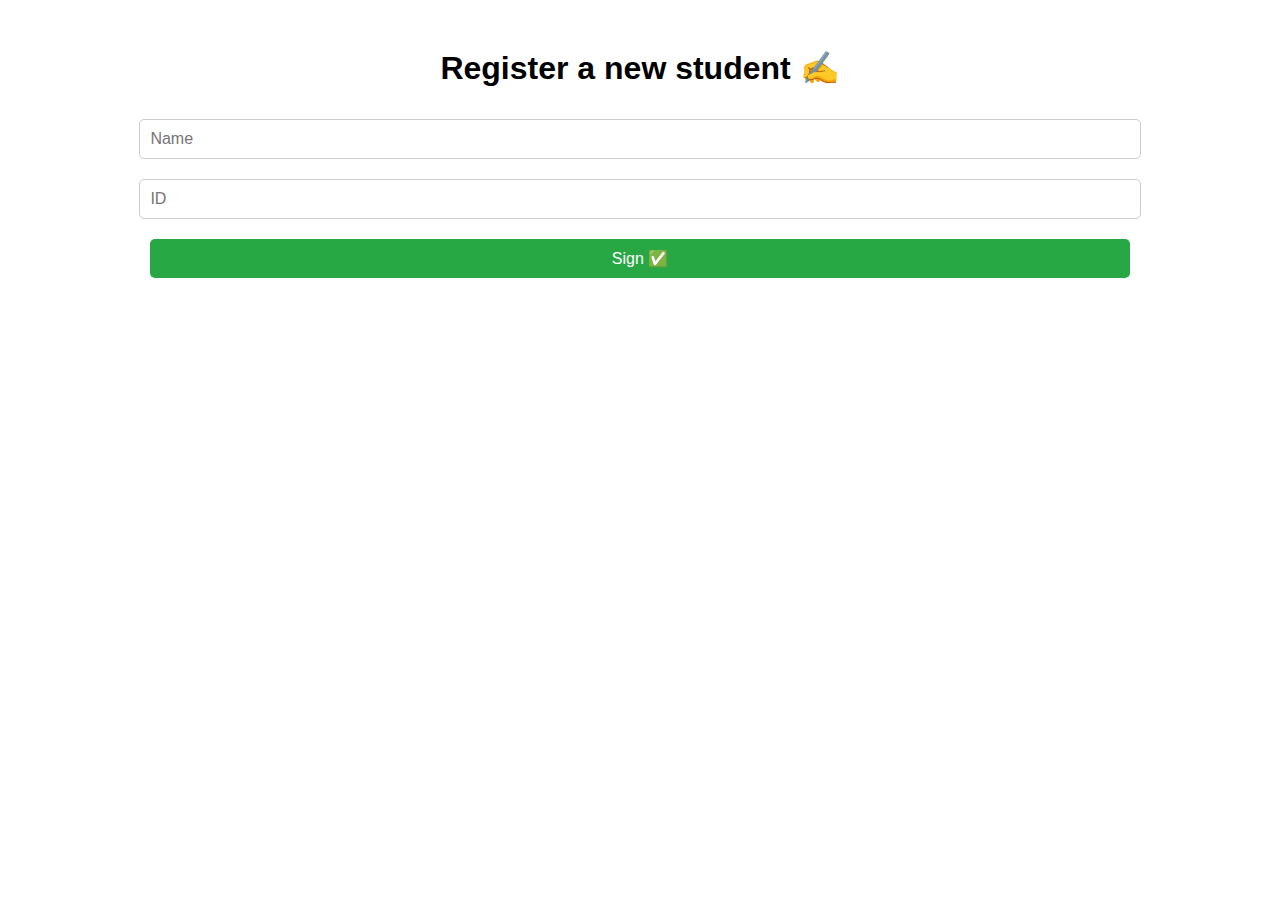
<file: templates/scan.html>
<!DOCTYPE html>
<html lang="ar">
<head>
    <meta charset="UTF-8">
    <meta name="viewport" content="width=device-width, initial-scale=1.0">
    <title>Register yourself</title>
    <style>
        body { font-family: Arial, sans-serif; text-align: center; padding: 20px; }
        input, button {
            width: 80%;
            padding: 10px;
            margin: 10px 0;
            font-size: 16px;
            border-radius: 5px;
            border: 1px solid #ccc;
        }
        button {
            background-color: #28a745;
            color: white;
            border: none;
            cursor: pointer;
        }
        button:hover { background-color: #218838; }
    </style>
</head>
<body>

    <h1>Register a new student ✍️</h1>
    <form id="register-form">
       
        <input type="text" id="student_name" name="student_name" placeholder="Name" required>
        <input type="text" id="student_id" name="student_id" placeholder="ID" required>
        <button type="submit">Sign ✅</button>
    </form>

    <script>
        document.getElementById("register-form").addEventListener("submit", function(event) {
            event.preventDefault(); // منع إعادة تحميل الصفحة

            var studentID = document.getElementById("student_id").value;
            var studentName = document.getElementById("student_name").value;

            // إرسال البيانات إلى السيرفر
            fetch(window.location.pathname, {
                method: "POST",
                headers: { "Content-Type": "application/x-www-form-urlencoded" },
                body: new URLSearchParams({ student_id: studentID, student_name: studentName })
            }).then(response => {
                if (response.ok) {
                    alert("✅ تم تسجيل اسمك بنجاح");
                    document.getElementById("register-form").reset(); // مسح الحقول بعد التسجيل
                } else {
                    alert("❌ حدث خطأ، حاول مرة أخرى.");
                }
            });
        });
    </script>

</body>
</html>
</file>
